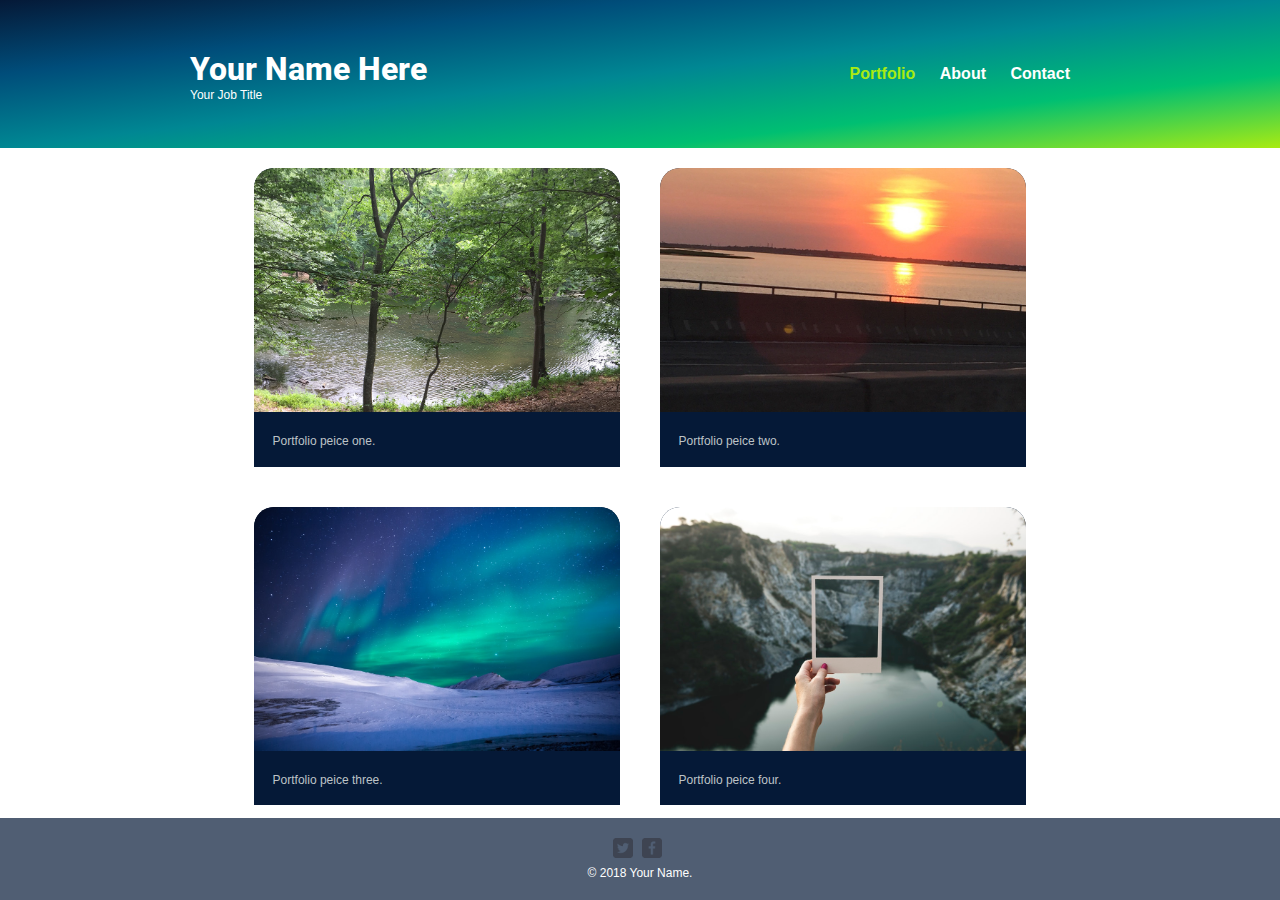
<file: index.html>
<!DOCTYPE html>
<head>
	<meta charset="utf-8"/>
	<title>Your Name | Your Job Title</title>
	<link href='https://fonts.googleapis.com/css?family=Roboto|Roboto+Condensed:400,400italic,700,700italic' rel='stylesheet' type='text/css'>
	<link rel="stylesheet" href="css/main.css">
</head>
<body>
	<header>
	<div class="header-content">
		<a href="index.html" id="logo">
			<h1>Your Name Here</h1>
			<h2>Your Job Title</h2>
		</a>
		<nav>
			<ul>
				<li>
					<a href="index.html" class="selected">Portfolio</a>
				</li>
				<li>
					<a href="about.html">About</a>
				</li>
				<li>
					<a href="contact.html">Contact</a>
				</li>
			</ul>
		</nav>
	</div>
	</header>
	<div id="wrapper">
		<section>
	     <ul id="gallery">
	       <li class= "portfolio-piece">
	         <a href="img/numbers-2.jpg">
	           <img src="img/numbers-2.jpg" alt="">
	           <p>Portfolio peice one.</p>
	         </a>
	       </li>
	        <li>
	         <a href="img/numbers-3.jpg">
	           <img src="img/numbers-3.jpg" alt="">
	           <p>Portfolio peice two.</p>
	         </a>
	       </li>
	        <li>
	         <a href="img/numbers-4.jpg">
	           <img src="img/numbers-4.jpg" alt="">
	           <p>Portfolio peice three.</p>
	         </a>
	       </li>
	        <li>
	         <a href="img/numbers-5.jpg">
	           <img src="img/numbers-5.jpg" alt="">
	           <p>Portfolio peice four.</p>
	         </a>
	       </li>
	    </ul>
	  </section>
	</div>
	<footer>
		<a href="http://twitter.com" target="_blank">
			<img src="img/twitter-wrap.png" alt="Twitter Logo" class="social-icon">
		</a>
		<a href="http://facebook.com" target="_blank">
			<img src="img/facebook-wrap.png" alt="Facebook Logo" class="social-icon">
		</a>
		<p>&copy; 2018 Your Name.</p>
	</footer>
<script src="js/main.js"></script>
</body>
</html>
</file>
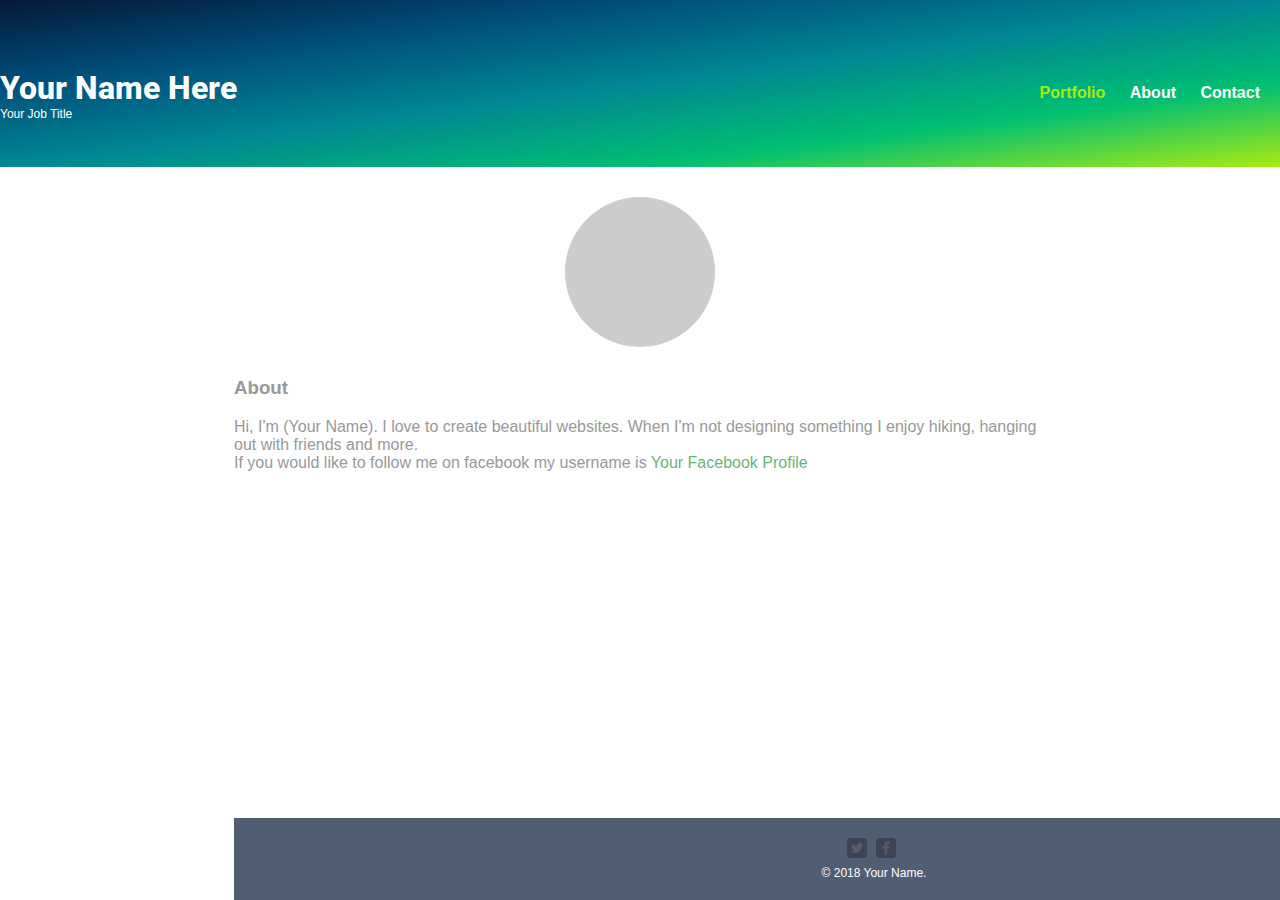
<file: about.html>
<!DOCTYPE html>
<head>
	<meta charset="utf-8" />
	<title>Your Name | Your Job Title</title>
	<link href='https://fonts.googleapis.com/css?family=Roboto|Roboto+Condensed:400,400italic,700,700italic' rel='stylesheet'
	 type='text/css'>
	<link rel="stylesheet" href="css/main.css">
</head>

<body>
	<header>
		<a href="index.html" id="logo">
			<h1>Your Name Here</h1>
			<h2>Your Job Title</h2>
		</a>
		<nav>
			<ul>
				<li>
					<a href="index.html" class="selected">Portfolio</a>
				</li>
				<li>
					<a href="about.html">About</a>
				</li>
				<li>
					<a href="contact.html">Contact</a>
				</li>
			</ul>
		</nav>
	</header>
	<div id="wrapper">
		<section>
			<img src="img/yourpic.jpg" alt="Photograph of You" class="profile-photo">
			<h3>About</h3>
			<p>Hi, I'm (Your Name). I love to create beautiful websites. When I'm not designing something I enjoy hiking, hanging out with friends and more.</p>
			<p>If you would like to follow me on facebook my username is <a href="https://www.facebook.com" target="_blank">Your Facebook Profile</a></p>
	    </section>
	
			<footer>
				<a href="http://twitter.com" target="_blank">
					<img src="img/twitter-wrap.png" alt="Twitter Logo" class="social-icon">
				</a>
				<a href="http://facebook.com" target="_blank">
					<img src="img/facebook-wrap.png" alt="Facebook Logo" class="social-icon">
				</a>
				<p>&copy; 2018 Your Name.</p>
			</footer>
	</div>
</body>
</file>
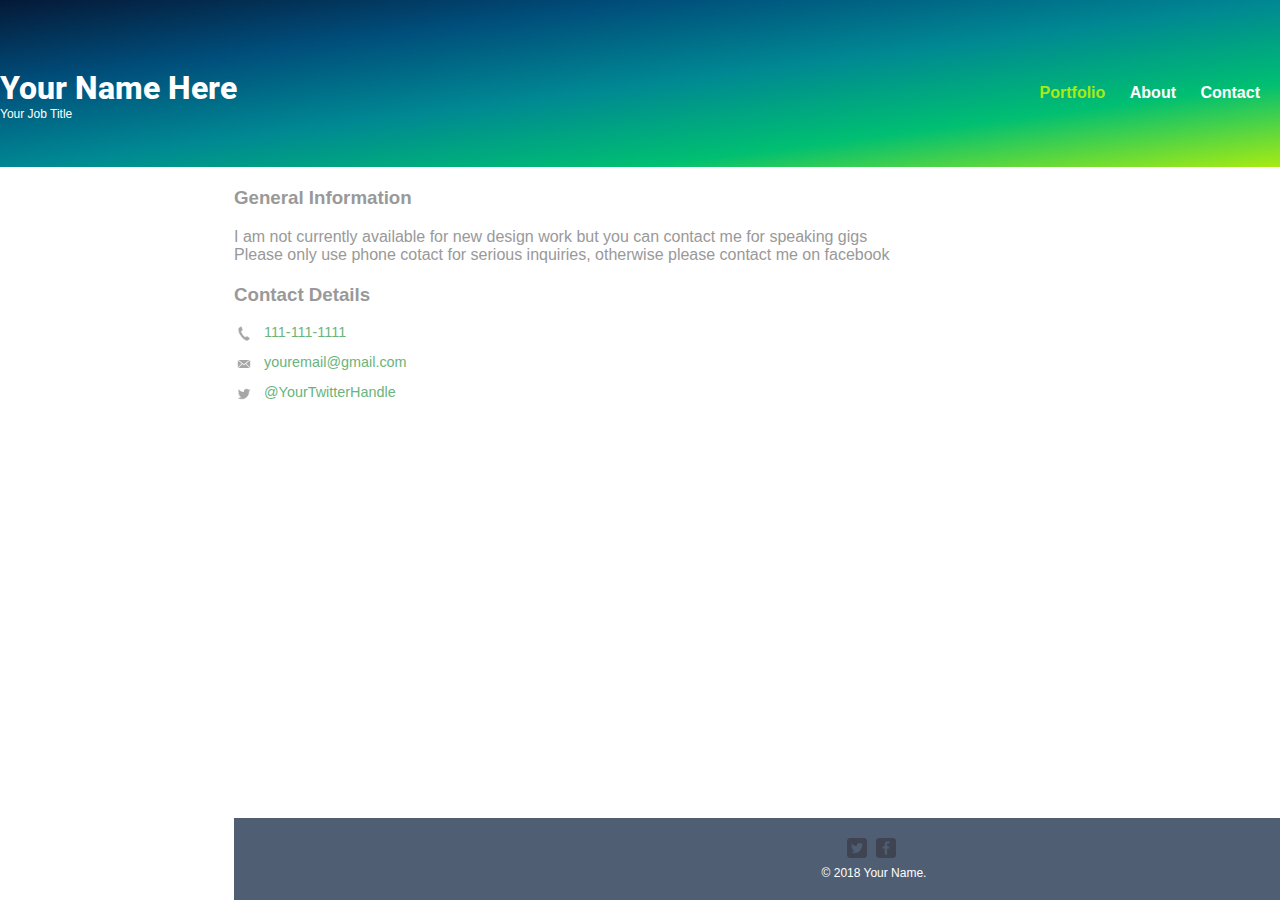
<file: contact.html>
<!DOCTYPE html>
<head>
	<meta charset="utf-8" />
	<title>Your Name | Your Job Title</title>
	<link href='https://fonts.googleapis.com/css?family=Roboto|Roboto+Condensed:400,400italic,700,700italic' rel='stylesheet'
	 type='text/css'>
	<link rel="stylesheet" href="css/main.css">
</head>

<body>
	<header>
		<a href="index.html" id="logo">
			<h1>Your Name Here</h1>
			<h2>Your Job Title</h2>
		</a>
		<nav>
			<ul>
				<li>
					<a href="index.html" class="selected">Portfolio</a>
				</li>
				<li>
					<a href="about.html">About</a>
				</li>
				<li>
					<a href="contact.html">Contact</a>
				</li>
			</ul>
		</nav>
	</header>
	<div id="wrapper">
		<section>
			<h3>General Information</h3>
			<p>I am not currently available for new design work but you can contact me for speaking gigs</p>
			<p>Please only use phone cotact for serious inquiries, otherwise please contact me on facebook</p>
		</section>
		<section>
			<h3>Contact Details</h3>
			<ul class="contact-info">
				<li class="phone"><a href="tel:111-111-1111">111-111-1111</a></li>
				<li class="mail"><a href="mailto:youremail@gmail.com">youremail@gmail.com</a></li>
				<li class="twitter"><a href="http://twitter.com/">@YourTwitterHandle</a></li>
			</ul>
		</section>
			<footer>
				<a href="http://twitter.com" target="_blank">
					<img src="img/twitter-wrap.png" alt="Twitter Logo" class="social-icon">
				</a>
				<a href="http://facebook.com" target="_blank">
					<img src="img/facebook-wrap.png" alt="Facebook Logo" class="social-icon">
				</a>
				<p>&copy; 2018 Your Name.</p>
			</footer
	</div>
</body>
</file>
<file: css/main.css>
*, *:before, *:after {
  margin: 0;
  padding: 0;
  box-sizing: border-box;
}

.clearfix:after {
  content: "";
  display: table;
  clear: both;
}

a {
	text-decoration: none;
}

#wrapper {
	max-width: 940px;
	margin: 0 auto;
	padding: 0 5%;
	
}

.header-content {
	max-width: 900px;
	margin: 0 auto;
}

#logo{
	width: 100%;
	text-align: center;
	display: inline-block;
	margin: 0 auto;
	padding-top: 5%;
}

a {
	color: #6ab47b;
}

header {
	background-image: linear-gradient(to right bottom, #051937, #004d7a, #008793, #00bf72, #a8eb12);
	padding-bottom: 5vh;
}

h1{
	font-family: 'Roboto', sans-serif;
	font-weight: 800;
	line-height: 1.5em;
	/* padding-top: 25px; */
}

h2 {
	font-size:0.75em;
	margin: -5px 0 0;
	font-weight: 500;
}


h1, h2 {
	color: #fff;
}

h3 {
	margin: 20px 0 1em 0;
}

nav {
	text-align: center;
	padding: 10px 0;
	margin: 20px 0 0;
}

nav a {
	font-weight: 800;
	padding: 15px 10px;

 }
 
 nav ul {
 	list-style: none;
 	margin: 0 10px;
 	padding: 0;
 }
 
 nav li {
 	display: inline-block;
 }

nav a, nav a:visited {
	color: #fff;
}

nav a.selected, nav a:hover {
	color: #A8EB12;
}

body {
	background-color: #fff;
	color: #999;
	font-family: 'Open Sans', sans-serif;
}


footer {
	font-size: 0.75em;
	text-align: center;
	padding-top: 20px;
	position: absolute;
	bottom: 0;
	width: 100%;
	color: #fff;
	clear: both;
	background-color: rgba(5, 25, 55, .7);
}

footer p {
	margin-bottom: 20px;
}

footer a img {
	width: 100px;
	height: 100px;
}

.social-icon {
	width: 20px;
	height: 20px;
	margin: 0 5px 5px 0;
	z-index: 100;
}

img{
	max-width: 100%;
}

#gallery {
	margin: 0;
	padding: 0;
	list-style: none;
}

#gallery li {
	float: left;
	width: 45%;
	margin: 2.5%;
	background-color: #051937;
	color: #bdc3c7;
	border-radius: 20px 20px 0 0;
}

#gallery li a p {
	margin: 0;
	padding: 5%;
	font-size: 0.75em;
	color: #bdc3c7;
}

#gallery li a img {
	border-radius: 20px 20px 0 0;
}

li {
	list-style: none;
}

.profile-photo {
	display: block;
	max-width: 150px;
	margin: 30px auto 30px;
	border-radius: 100%;
}


.contact-info {
	list-style: none;
	padding: 0;
	margin: 0;
	font-size: 0.9em;
}

.contact-info a {
	display: block;
	min-height: 20px;
	background-repeat: no-repeat;
	background-size: 20px 20px;
	padding: 0 0 0 30px; 
	margin: 0 0 10px;
}

.contact-info li.phone a {
	background-image: url('../img/phone.png');
}

.contact-info li.mail a {
	background-image: url('../img/mail.png');
}

.contact-info li.twitter a {
	background-image: url('../img/twitter.png');
}

@media(min-width: 768px){
	
	#logo{
	 width: 30%;
	 text-align: left;
	 margin: 0;
	}

nav {
	text-align: right;
	display: inline-block;
	float: right;
	padding-top: 5%;
}

}
</file>
